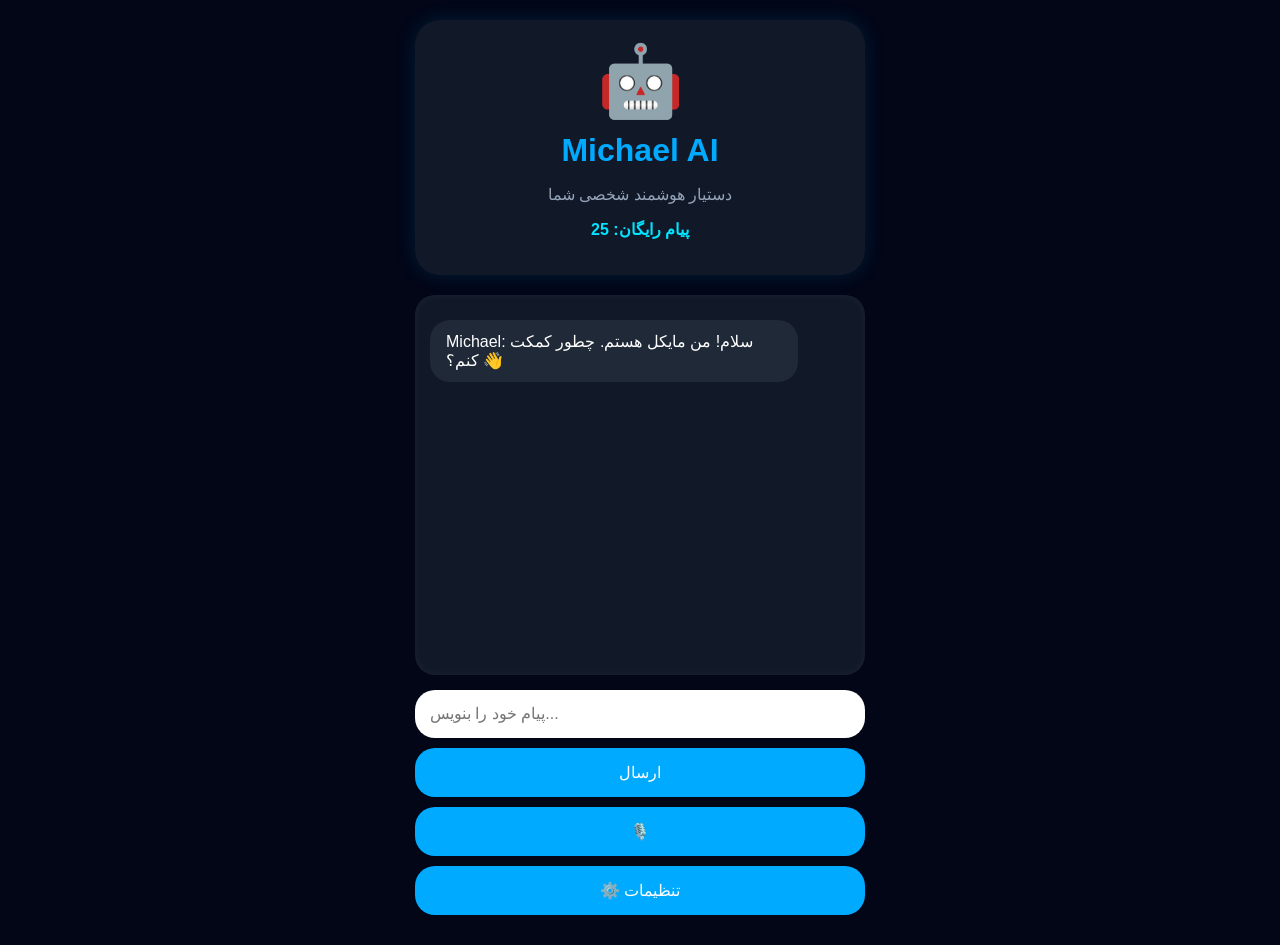
<file: index.html>
<!DOCTYPE html>
<html lang="fa">
<head>
  <meta charset="UTF-8">
  <meta name="viewport" content="width=device-width, initial-scale=1.0">

  <title>Michael AI</title>

  <meta name="theme-color" content="#00aaff">
  <meta name="description" content="Michael AI - دستیار هوشمند شخصی">

  <link rel="manifest" href="manifest.json">
  <link rel="icon" href="icon.svg">

  <link rel="stylesheet" href="style.css">
</head>

<body>

<div class="app">

  <div class="profile">
    <div class="avatar">🤖</div>

    <h1>Michael AI</h1>

    <p>دستیار هوشمند شخصی شما</p>

    <p id="counter">
      پیام رایگان: 25
    </p>
  </div>

  <div class="chat-box">
    <div class="michael-message">
      Michael: سلام! من مایکل هستم. چطور کمکت کنم؟ 👋
    </div>
  </div>

  <input
    id="message"
    type="text"
    placeholder="پیام خود را بنویس..."
  >

  <button onclick="sendMessage()">
    ارسال
  </button>

  <button onclick="startVoice()">
    🎙️
  </button>

  <button onclick="openSettings()">
    ⚙️ تنظیمات
  </button>

</div>

<script>
if ("serviceWorker" in navigator) {
  navigator.serviceWorker.register("service-worker.js");
}

function openSettings() {
  window.location.href = "settings.html";
}
</script>

<script src="script.js"></script>

</body>
</html>
</file>
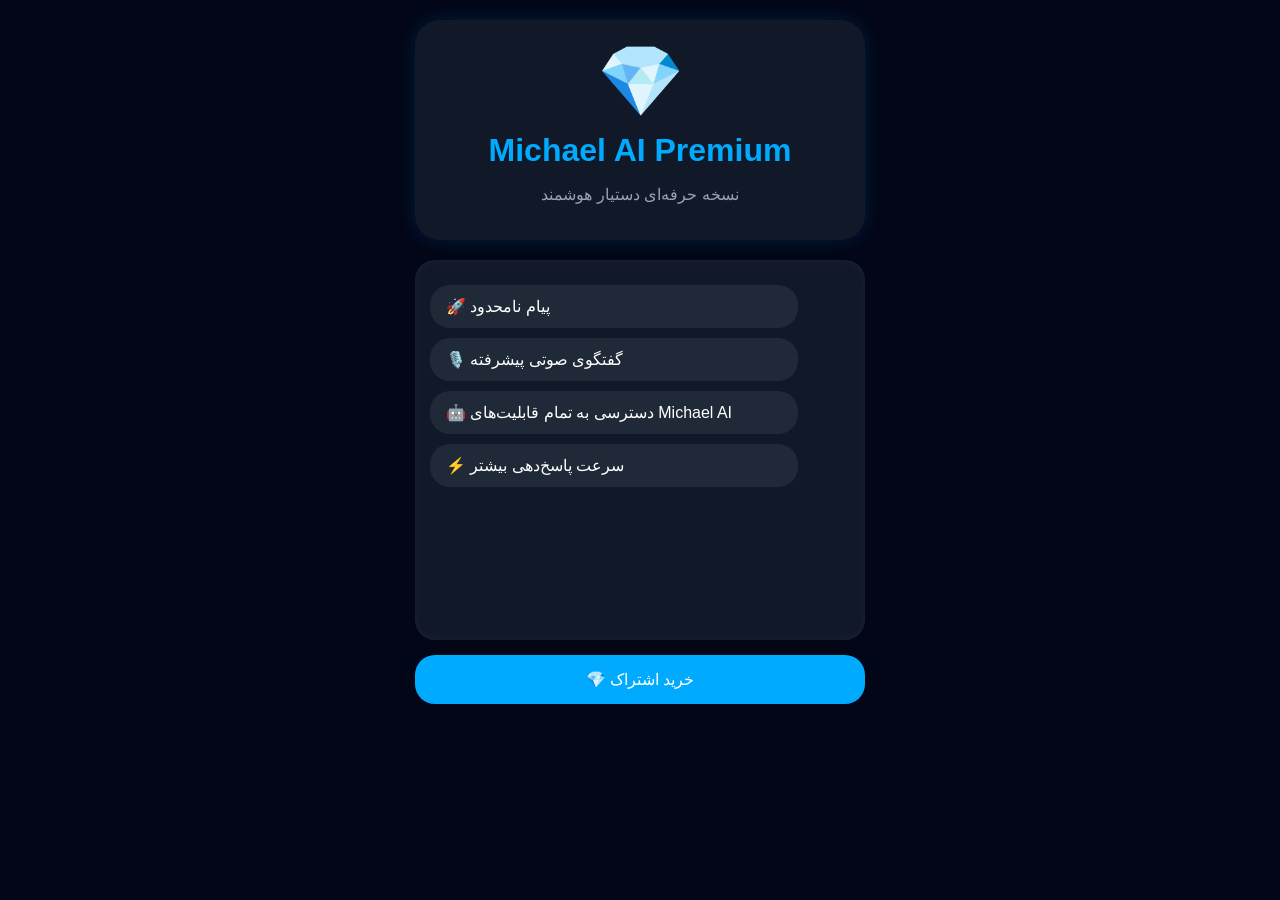
<file: premium.html>
<!DOCTYPE html>
<html lang="fa">
<head>
  <meta charset="UTF-8">
  <meta name="viewport" content="width=device-width, initial-scale=1.0">

  <title>Michael AI Premium</title>

  <link rel="stylesheet" href="style.css">
</head>

<body>

<div class="app">

  <div class="profile">

    <div class="avatar">💎</div>

    <h1>Michael AI Premium</h1>

    <p>نسخه حرفه‌ای دستیار هوشمند</p>

  </div>

  <div class="chat-box">

    <div class="michael-message">
      🚀 پیام نامحدود
    </div>

    <div class="michael-message">
      🎙️ گفتگوی صوتی پیشرفته
    </div>

    <div class="michael-message">
      🤖 دسترسی به تمام قابلیت‌های Michael AI
    </div>

    <div class="michael-message">
      ⚡ سرعت پاسخ‌دهی بیشتر
    </div>

  </div>

  <button onclick="buyPremium()">
    💎 خرید اشتراک
  </button>

</div>

<script>
function buyPremium() {
  alert("سیستم خرید اشتراک به‌زودی فعال می‌شود.");
}
</script>

</body>
</html>
</file>
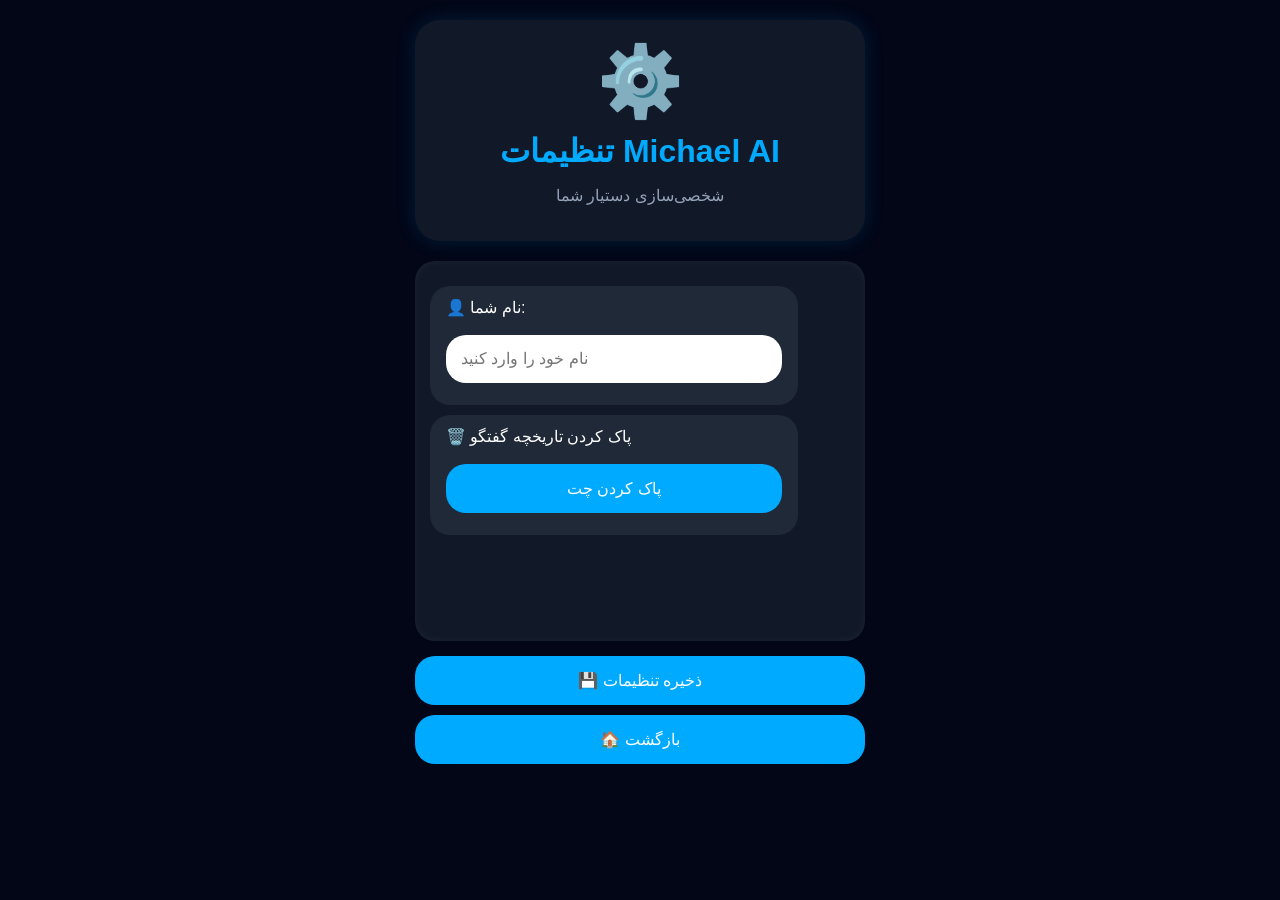
<file: settings.html>
<!DOCTYPE html>
<html lang="fa">
<head>
  <meta charset="UTF-8">
  <meta name="viewport" content="width=device-width, initial-scale=1.0">

  <title>Michael AI Settings</title>

  <link rel="stylesheet" href="style.css">
</head>

<body>

<div class="app">

  <div class="profile">

    <div class="avatar">⚙️</div>

    <h1>تنظیمات Michael AI</h1>

    <p>شخصی‌سازی دستیار شما</p>

  </div>


  <div class="chat-box">

    <div class="michael-message">

      👤 نام شما:

      <br><br>

      <input id="username" placeholder="نام خود را وارد کنید">

    </div>


    <div class="michael-message">

      🗑️ پاک کردن تاریخچه گفتگو

      <br><br>

      <button onclick="clearChat()">
        پاک کردن چت
      </button>

    </div>

  </div>


  <button onclick="saveSettings()">
    💾 ذخیره تنظیمات
  </button>


  <button onclick="goHome()">
    🏠 بازگشت
  </button>


</div>


<script>

function saveSettings() {

  let name = document.getElementById("username").value;

  localStorage.setItem("michaelUser", name);

  alert("تنظیمات ذخیره شد ✅");

}


function clearChat() {

  localStorage.removeItem("michaelChat");

  alert("تاریخچه چت پاک شد");

}


function goHome() {

  window.location.href = "index.html";

}


</script>


</body>
</html>
</file>
<file: style.css>
body {
  margin: 0;
  padding: 20px;
  background: #020617;
  color: white;
  font-family: Arial, sans-serif;
}

.app {
  max-width: 450px;
  margin: auto;
}

.profile {
  background: #111827;
  border-radius: 25px;
  padding: 20px;
  margin-bottom: 20px;
  text-align: center;
  box-shadow: 0 0 20px rgba(0,170,255,0.15);
}

.avatar {
  font-size: 70px;
  margin-bottom: 10px;
}

.profile h1 {
  color: #00aaff;
  margin: 10px 0;
}

.profile p {
  color: #94a3b8;
}

#counter {
  color: #00e5ff;
  font-weight: bold;
}

.chat-box {
  background: #111827;
  border-radius: 20px;
  padding: 15px;
  height: 350px;
  overflow-y: auto;
  margin-bottom: 15px;
  box-shadow: inset 0 0 10px rgba(255,255,255,0.05);
}

.user-message,
.michael-message {
  padding: 12px 16px;
  border-radius: 20px;
  margin: 10px 0;
  max-width: 80%;
  word-wrap: break-word;
}

.user-message {
  background: #00aaff;
  margin-left: auto;
  text-align: right;
}

.michael-message {
  background: #1f2937;
  margin-right: auto;
  text-align: left;
}

input {
  width: calc(100% - 30px);
  padding: 15px;
  border: none;
  border-radius: 20px;
  outline: none;
  margin-bottom: 10px;
  font-size: 16px;
}

button {
  width: 100%;
  padding: 15px;
  border: none;
  border-radius: 20px;
  background: #00aaff;
  color: white;
  font-size: 16px;
  cursor: pointer;
  margin-bottom: 10px;
  transition: 0.2s;
}

button:hover {
  opacity: 0.9;
}

button:active {
  transform: scale(0.98);
}
</file>
